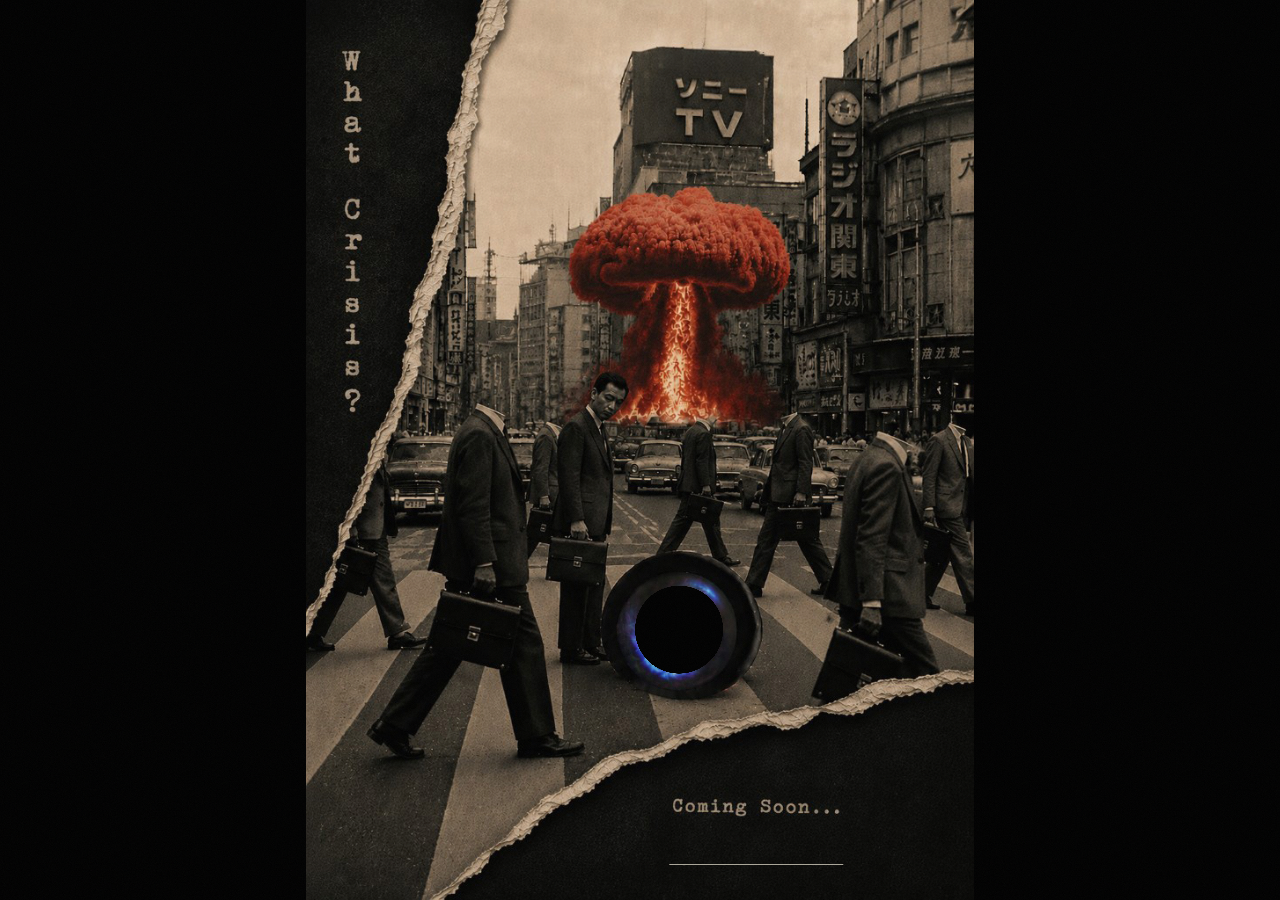
<file: index.html>
<!DOCTYPE html>
<html lang="en">
<head>
  <meta charset="UTF-8">
  <meta name="viewport" content="width=device-width, initial-scale=1.0, viewport-fit=cover, maximum-scale=1">
  <title>What Crisis?</title>
  <link rel="preconnect" href="https://fonts.googleapis.com">
  <link rel="preconnect" href="https://fonts.gstatic.com" crossorigin>
  <link href="https://fonts.googleapis.com/css2?family=Special+Elite&display=swap" rel="stylesheet">
  <link rel="stylesheet" href="portal-config.css?v=3">
  <link rel="stylesheet" href="game-config.css">
  <link rel="stylesheet" href="styles.css?v=11">
  <link rel="stylesheet" href="game.css?v=11">
</head>
<body>
  <div class="noise" aria-hidden="true"></div>

  <header class="hero">
    <div class="hero-stage">
      <img
        class="hero-background"
        src="assets/background.png?v=2"
        alt=""
        width="759"
        height="1024"
        decoding="async"
        fetchpriority="high"
      />

      <div class="portal-inner" aria-hidden="true">
        <video
          class="portal-video"
          autoplay
          muted
          loop
          playsinline
          preload="metadata"
          src="videos/web/portal.mp4"
        ></video>
      </div>

      <button type="button" class="game-trigger" id="open-game" aria-label="Something in the crowd looks back"></button>
      <button type="button" class="portal-open" id="open-player" aria-label="Open music player"></button>
      <form id="home-unlock" class="home-unlock" autocomplete="off">
        <input id="home-unlock-code" name="code" type="text" spellcheck="false" aria-label="Access code" />
      </form>
    </div>
  </header>

  <div id="crisis-game" class="crisis-game" aria-hidden="true">
    <canvas id="crisis-canvas" class="crisis-canvas"></canvas>
    <div id="crisis-death-flash" class="crisis-fire" aria-hidden="true"></div>
    <div id="crisis-death-cards" class="crisis-death-cards" aria-hidden="true">
      <img
        class="crisis-death-card crisis-death-card-a"
        data-src="assets/game/web/death-card.jpg"
        alt=""
        width="1200"
        height="1634"
        draggable="false"
      />
      <img
        class="crisis-death-card crisis-death-card-b"
        data-src="assets/game/web/well-final.jpg"
        alt=""
        width="1200"
        height="906"
        draggable="false"
      />
    </div>
    <p id="crisis-prompt" class="crisis-prompt">Can one truly reach the object of one's desire?</p>
    <div class="crisis-lab" id="crisis-lab">
      <div class="lab-machine">
        <svg class="lab-filters" aria-hidden="true">
          <filter id="lab-logo-grit" x="-8%" y="-8%" width="116%" height="116%" color-interpolation-filters="sRGB">
            <feTurbulence type="fractalNoise" baseFrequency="0.62" numOctaves="4" seed="11" result="noise" />
            <feColorMatrix type="saturate" values="0" in="noise" result="grain" />
            <feComponentTransfer in="grain" result="grainSoft">
              <feFuncA type="linear" slope="0.32" />
            </feComponentTransfer>
            <feBlend in="SourceGraphic" in2="grainSoft" mode="multiply" result="gritty" />
            <feComponentTransfer in="gritty">
              <feFuncR type="linear" slope="1.12" />
              <feFuncG type="linear" slope="1.12" />
              <feFuncB type="linear" slope="1.12" />
            </feComponentTransfer>
          </filter>
        </svg>
        <div class="lab-port">
          <video
            id="lab-video"
            class="lab-video"
            muted
            loop
            playsinline
            webkit-playsinline
            preload="none"
          ></video>
        </div>
        <img class="lab-panel" data-src="assets/game/web/Lab.png" alt="" draggable="false">
        <img class="lab-logo" data-src="assets/game/web/Logo.png" alt="" draggable="false">
        <img id="lab-light" class="lab-light" data-src="assets/game/web/Light.png" alt="" hidden>
        <img id="lab-gauge" class="lab-gauge" data-src="assets/game/web/Gauge.png" alt="">
        <button type="button" id="lab-knob" class="lab-knob" aria-label="Machine control">
          <img data-src="assets/game/web/Knob.png" alt="">
        </button>
      </div>
    </div>
  </div>

  <div id="home-player-shell" class="home-player-shell" hidden>
    <iframe
      id="home-player-frame"
      class="home-player-frame"
      title="What Crisis? — Player"
      allow="autoplay"
    ></iframe>
  </div>

  <script src="site-access.js?v=3"></script>
  <script src="ambient.js?v=5"></script>
  <script src="script.js?v=8"></script>
  <script src="game.js?v=13"></script>
</body>
</html>
</file>
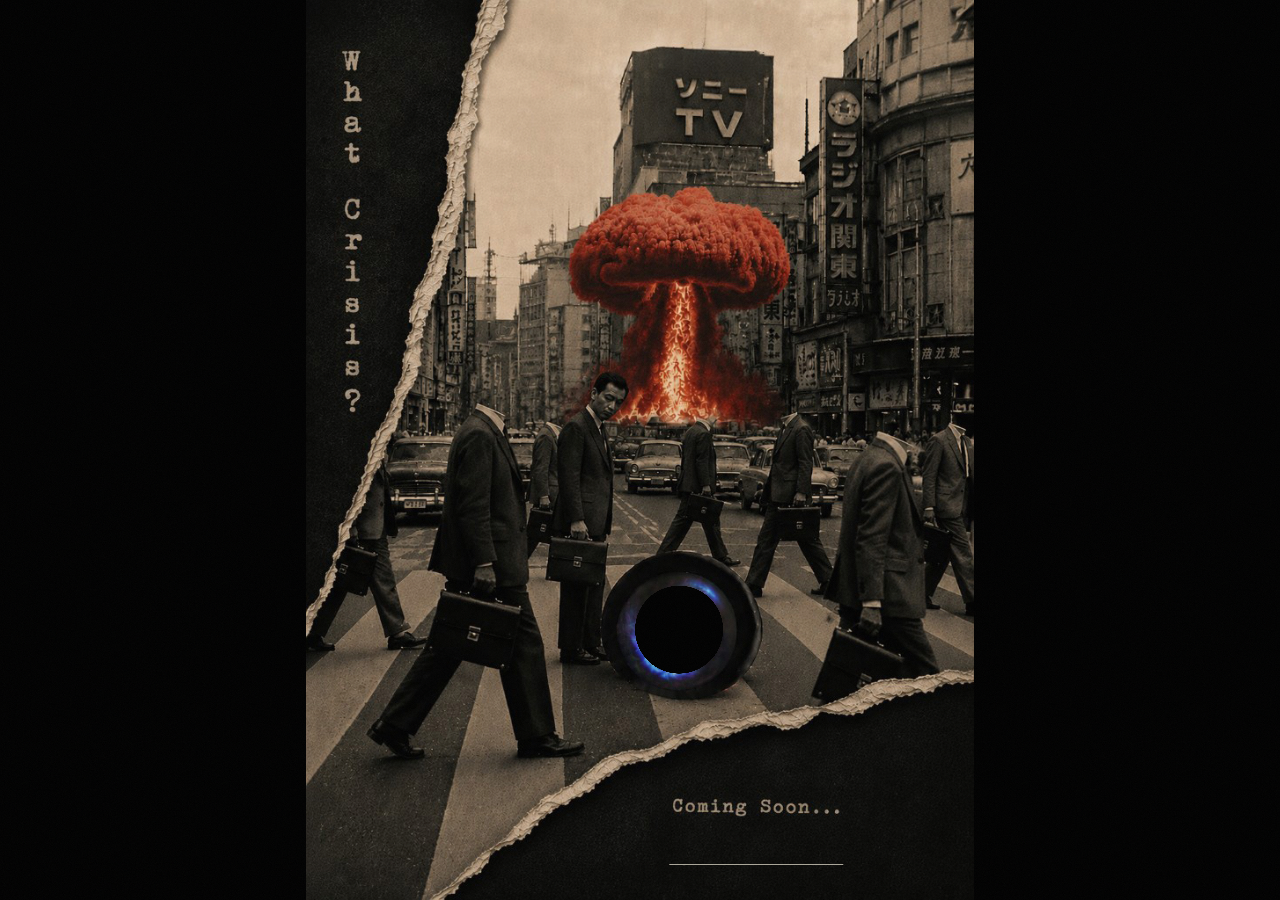
<file: julian.html>
<!DOCTYPE html>
<html lang="en">
<head>
  <meta charset="UTF-8">
  <meta name="viewport" content="width=device-width, initial-scale=1.0, viewport-fit=cover, maximum-scale=1, user-scalable=no">
  <title>What Crisis?</title>
  <link rel="stylesheet" href="gallery-config.css?v=3">
  <link rel="stylesheet" href="julian.css?v=5">
  <link rel="stylesheet" href="game3.css?v=7">
  <!-- Tiny Object-circle loops — start the first ring before JS builds portals. -->
  <link rel="preload" as="video" href="video/web/portal/track-one.mp4" type="video/mp4">
  <link rel="preload" as="video" href="video/web/portal/track-two.mp4" type="video/mp4">
  <link rel="preload" as="video" href="video/web/portal/track-three.mp4" type="video/mp4">
  <link rel="preload" as="video" href="video/web/portal/track-four.mp4" type="video/mp4">
  <link rel="preload" as="image" href="assets/web/Gallery.jpg">
</head>
<body>
  <div id="julian-gallery" class="gallery-viewport" hidden>
    <div class="gallery-stage">
      <img
        class="gallery-background"
        src="assets/web/Gallery.jpg"
        alt=""
        width="900"
        height="900"
        decoding="async"
        fetchpriority="high"
      />

      <img
        class="gallery-logo"
        src="assets/game/web/Logo.png"
        alt=""
        draggable="false"
        decoding="async"
      />

      <div class="gallery-portals" id="gallery-portals" aria-label="Object terminals"></div>
    </div>
  </div>

  <div id="julian-artwork" class="julian-artwork" hidden>
    <img id="julian-art-image" alt="">
  </div>

  <div id="crisis-game3" class="crisis-game3" aria-hidden="true" tabindex="0" role="application" onclick="">
    <canvas id="crisis-game3-canvas" class="crisis-game3-canvas"></canvas>
    <button type="button" class="crisis-game3-hit" aria-label="Throw briefcase"></button>
    <div id="crisis-game3-fire" class="crisis-game3-fire" aria-hidden="true"></div>
  </div>

  <script src="site-access.js?v=3"></script>
  <script src="tracks.js?v=5"></script>
  <script src="game3-config.js?v=12"></script>
  <script src="game3.js?v=22"></script>
  <script>
    (function () {
      var art = document.getElementById('julian-artwork');
      var img = document.getElementById('julian-art-image');
      var gallery = document.getElementById('julian-gallery');
      if (!art) return;
      window.__artArmed = 0;
      function enterFromArt(event) {
        if (art.hidden) return;
        if (event) {
          event.preventDefault();
          event.stopImmediatePropagation();
        }
        if (performance.now() < (window.__artArmed || 0)) return;
        window.location.replace('well.html');
      }
      art.addEventListener('click', enterFromArt, true);
      if (img) img.addEventListener('click', enterFromArt, true);
    })();
  </script>
  <script src="julian.js?v=12"></script>
</body>
</html>
</file>
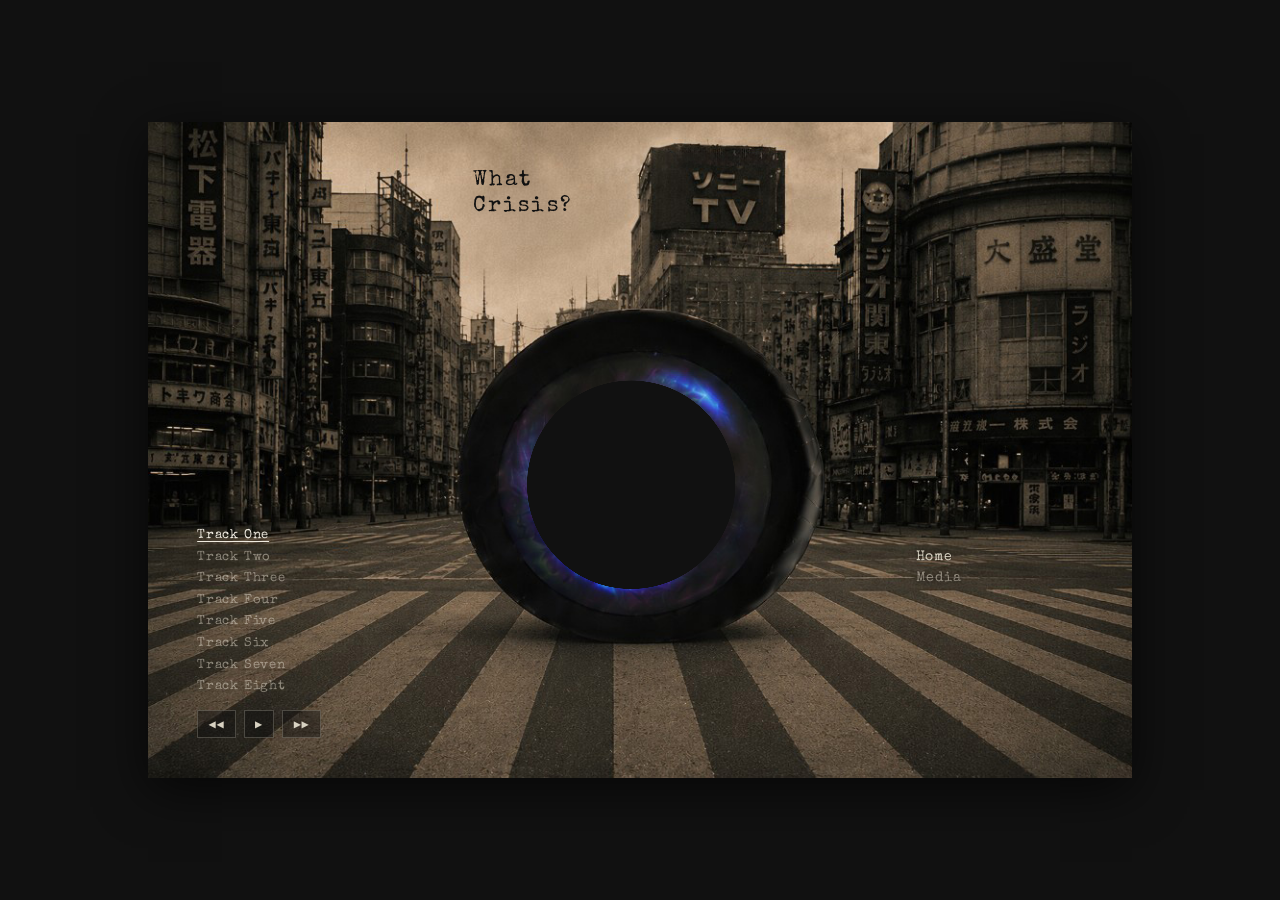
<file: player.html>
<!DOCTYPE html>
<html lang="en">
<head>
  <meta charset="UTF-8">
  <meta name="viewport" content="width=device-width, initial-scale=1.0, viewport-fit=cover, maximum-scale=1, user-scalable=no">
  <title>What Crisis? — Player</title>
  <link rel="preconnect" href="https://fonts.googleapis.com">
  <link rel="preconnect" href="https://fonts.gstatic.com" crossorigin>
  <link href="https://fonts.googleapis.com/css2?family=Special+Elite&display=swap" rel="stylesheet">
  <link rel="stylesheet" href="player-config.css?v=2">
  <link rel="stylesheet" href="player.css?v=6">
</head>
<body>
  <div class="player-window">
    <div class="player-stage">
      <img
        class="player-background"
        src="assets/player-background.png?v=2"
        alt=""
        width="1024"
        height="682"
        decoding="async"
      />

      <a class="player-video-inner" id="player-art-link" href="well.html" aria-label="Open mini-game">
        <video
          id="player-video"
          class="player-video"
          autoplay
          muted
          loop
          playsinline
          preload="metadata"
        ></video>
      </a>

      <div class="player-ui">
        <h1 class="player-title">
          <span>What</span>
          <span>Crisis?</span>
        </h1>

        <nav class="player-nav" aria-label="Site navigation">
          <a href="index.html" class="nav-link">Home</a>
          <a href="#" class="nav-link nav-link--pending" id="media-link">Media</a>
        </nav>

        <ol class="track-list" id="track-list"></ol>

        <div class="player-controls">
          <button type="button" class="ctrl-btn" id="btn-prev" aria-label="Previous track">&#9664;&#9664;</button>
          <button type="button" class="ctrl-btn" id="btn-play" aria-label="Play or pause">&#9654;</button>
          <button type="button" class="ctrl-btn" id="btn-next" aria-label="Next track">&#9654;&#9654;</button>
        </div>
      </div>
    </div>
  </div>

  <script src="site-access.js?v=3"></script>
  <script src="ambient.js?v=2"></script>
  <script src="tracks.js?v=4"></script>
  <script src="player.js?v=8"></script>
</body>
</html>
</file>
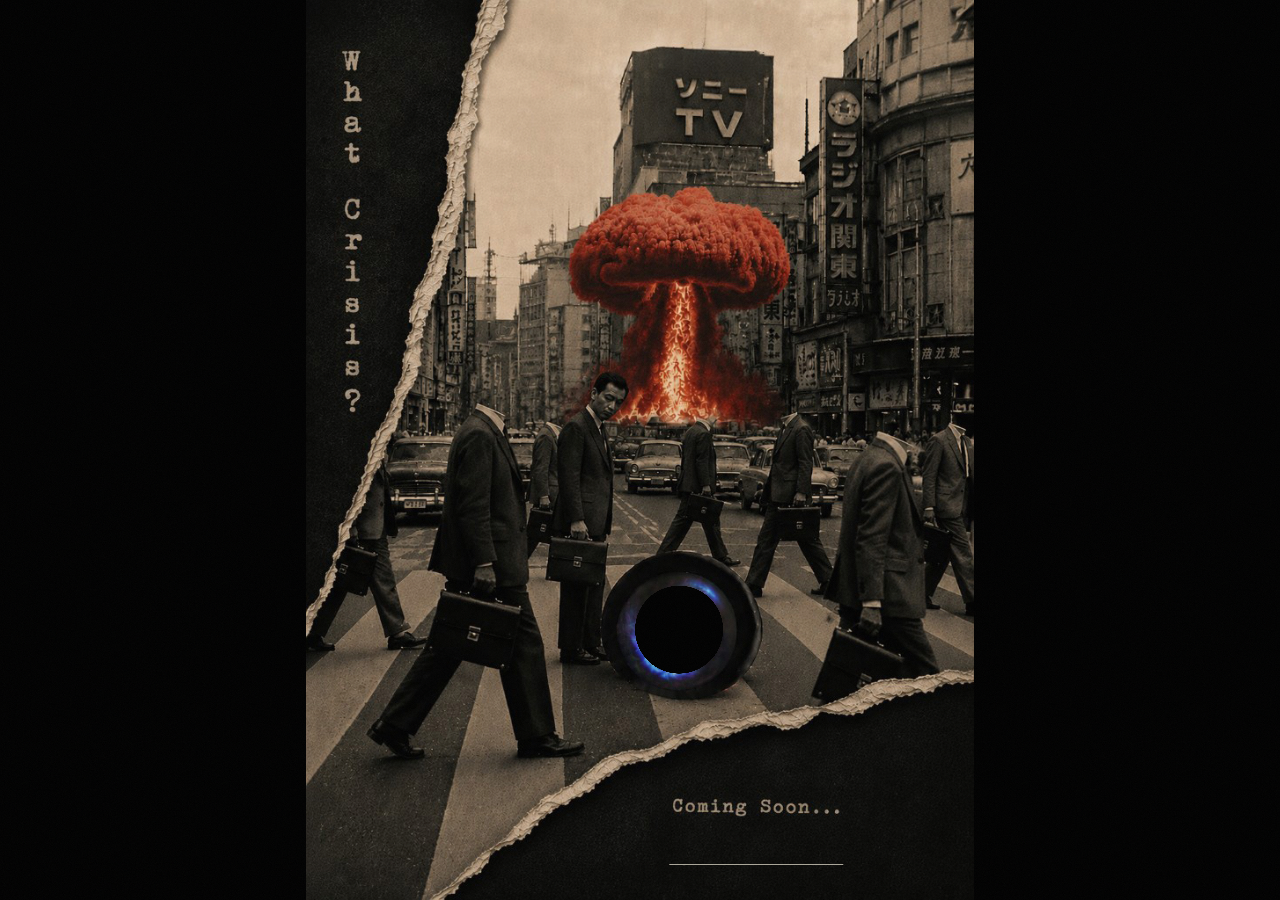
<file: well.html>
<!DOCTYPE html>
<html lang="en">
<head>
  <meta charset="UTF-8">
  <meta name="viewport" content="width=device-width, initial-scale=1.0, viewport-fit=cover, maximum-scale=1, user-scalable=no">
  <title>What Crisis?</title>
  <link rel="preconnect" href="https://fonts.googleapis.com">
  <link rel="preconnect" href="https://fonts.gstatic.com" crossorigin>
  <link href="https://fonts.googleapis.com/css2?family=Special+Elite&display=swap" rel="stylesheet">
  <link rel="stylesheet" href="well-config.css?v=17">
  <link rel="stylesheet" href="well.css?v=22">
  <link rel="stylesheet" href="game2.css?v=6">
  <link rel="stylesheet" href="game3.css?v=7">
  <link rel="preload" as="image" href="assets/well-coda.jpg">
  <link rel="preload" as="image" href="assets/Gallery.png">
</head>
<body>
  <svg class="well-filters" xmlns="http://www.w3.org/2000/svg" aria-hidden="true" focusable="false">
    <defs id="well-filter-defs"></defs>
  </svg>

  <div class="well-viewport" id="well-viewport">
    <div class="well-stage" id="well-stage">
      <img
        class="well-photo"
        src="assets/Jules Dad.jpg"
        alt=""
        width="2632"
        height="2178"
        decoding="async"
        draggable="false"
      />
      <div class="well-heads" id="well-heads"></div>
      <button type="button" class="well-dad" id="well-dad" aria-label="Julian's dad"></button>
    </div>
    <div class="well-reveal" id="well-reveal">
      <img
        class="well-reveal-image"
        src="assets/well-reveal.jpg"
        alt=""
        width="2339"
        height="3035"
        decoding="async"
        draggable="false"
      />
    </div>
    <div class="well-final" id="well-final">
      <div class="well-final-stage" id="well-final-stage">
        <img
          class="well-final-image"
          src="assets/well-final.jpg"
          alt=""
          width="1258"
          height="950"
          decoding="async"
          draggable="false"
        />
      </div>
    </div>
    <div class="well-coda" id="well-coda">
      <img
        class="well-coda-image"
        src="assets/well-coda.jpg"
        alt=""
        width="1970"
        height="2066"
        decoding="async"
        draggable="false"
      />
    </div>
    <p class="well-coda-text" id="well-coda-text">
      <span class="well-coda-line" id="well-coda-line-1">Sated yet???</span>
      <span class="well-coda-line" id="well-coda-line-2"><em>Hungry Ghost</em>???</span>
    </p>
    <div class="well-blackout" id="well-blackout"></div>
    <div class="well-object-end" id="well-object-end">
      <img
        class="well-object-end-space"
        src="assets/Gallery.png"
        alt=""
        width="1254"
        height="1254"
        decoding="async"
        draggable="false"
      />
      <button type="button" class="well-object-end-stage" id="well-object-end-home" aria-label="Return home">
        <div class="well-object-end-clip">
          <div class="well-object-end-film-inner">
            <video
              class="well-object-end-film"
              id="well-object-end-film"
              src="videos/web/portal-end.mp4"
              playsinline
              webkit-playsinline
              preload="none"
            ></video>
          </div>
          <img
            class="well-object-end-shell"
            src="assets/game/web/Object.png"
            alt=""
            draggable="false"
          />
        </div>
      </button>
    </div>
  </div>

  <div id="crisis-game2" class="crisis-game2" aria-hidden="true" tabindex="0" role="application" onclick="">
    <canvas id="crisis-game2-canvas" class="crisis-game2-canvas"></canvas>
    <button type="button" class="crisis-game2-hit" aria-label="Jump"></button>
    <div id="crisis-game2-fire" class="crisis-game2-fire" aria-hidden="true"></div>
  </div>

  <div id="crisis-game3" class="crisis-game3" aria-hidden="true" tabindex="0" role="application" onclick="">
    <canvas id="crisis-game3-canvas" class="crisis-game3-canvas"></canvas>
    <button type="button" class="crisis-game3-hit" aria-label="Throw briefcase"></button>
    <div id="crisis-game3-fire" class="crisis-game3-fire" aria-hidden="true"></div>
  </div>

  <script src="site-access.js?v=3"></script>
  <script src="game2-config.js?v=28"></script>
  <script src="game2.js?v=37"></script>
  <script src="game3-config.js?v=12"></script>
  <script src="game3.js?v=22"></script>
  <script src="well.js?v=48"></script>
</body>
</html>
</file>
<file: portal-config.css>
/*
 * ═══════════════════════════════════════════════════════════
 *  INNER PORTAL ALIGNMENT — edit only this file to tune
 * ═══════════════════════════════════════════════════════════
 *
 * Controls the video window inside the dark center opening.
 * The blue outer ring comes from the static artwork and stays visible.
 *
 * Visual tuning: add ?portal-debug to the URL, or add class="debug"
 * to the <video> element to show a red alignment outline.
 */

.hero-stage {
  /* Source artwork dimensions (portrait) */
  --hero-aspect-w: 759;
  --hero-aspect-h: 1024;

  /* Inner dark circle — center position (% of artwork width/height) */
  --portal-inner-x: 55.85%;
  --portal-inner-y: 69.96%;

  /* Inner dark circle — diameter (% of artwork width) */
  --portal-inner-size: 13.2%;
}
</file>
<file: game-config.css>
/*
 * ═══════════════════════════════════════════════════════════
 *  HIDDEN GAME TRIGGER — edit only this file to retune
 * ═══════════════════════════════════════════════════════════
 *
 * Invisible hotspot over the headed businessman on the artwork.
 * Values are relative to the rendered .hero-stage, same as the portal.
 *
 * Visual tuning: add ?game-debug to the URL.
 */

.hero-stage {
  /* Center of the headed businessman (% of artwork) */
  --game-trigger-x: 41%;
  --game-trigger-y: 58%;

  /* Hit area (% of artwork width / height) */
  --game-trigger-w: 10%;
  --game-trigger-h: 28%;
}

.lab-machine {
  --lab-aspect-w: 1185;
  --lab-aspect-h: 928;

  /* Inner porthole glass — video sits here, metal ring stays visible */
  --lab-port-x: 48.1%;
  --lab-port-y: 48.9%;
  --lab-port-size: 46%;
  --lab-video-scale: 1.25;

  /* Sprite registration: left/top are the PNG canvas origin, not the visual center.
     Knob.png visible center is (63, 81) in a 126×151 canvas; baked rim center is (999, 748). */
  --lab-knob-x: 75.053%;
  --lab-knob-y: 65.416%;
  --lab-knob-w: 18.501%;
  --lab-knob-h: 28.313%;

  --lab-light-x: 13.25%;
  --lab-light-y: 16.4%;
  --lab-light-w: 14.6%;
  --lab-light-h: 18.3%;

  --lab-gauge-x: 84.9%;
  --lab-gauge-y: 19.5%;
  --lab-gauge-w: 21.8%;
  --lab-gauge-h: 26.1%;

  /* Lower-left medallion — covers baked-in WC emblem, both states */
  --lab-logo-x: 14.4%;
  --lab-logo-y: 82.5%;
  --lab-logo-w: 27.6%;
  --lab-logo-h: 23.5%;
}
</file>
<file: styles.css>
/* ── Reset & Variables ── */
*, *::before, *::after {
  box-sizing: border-box;
  margin: 0;
  padding: 0;
}

:root {
  --charcoal: #1a1814;
  --portal-blue: #4fc3f7;
  --portal-violet: #7c4dff;
  --portal-gold: #ffd54f;
}

html, body {
  height: 100%;
  overflow: hidden;
}

body {
  background: #000;
}

/* ── Film grain overlay ── */
.noise {
  position: fixed;
  inset: 0;
  z-index: 9999;
  pointer-events: none;
  opacity: 0.04;
  background-image: url("data:image/svg+xml,%3Csvg viewBox='0 0 256 256' xmlns='http://www.w3.org/2000/svg'%3E%3Cfilter id='n'%3E%3CfeTurbulence type='fractalNoise' baseFrequency='0.9' numOctaves='4' stitchTiles='stitch'/%3E%3C/filter%3E%3Crect width='100%25' height='100%25' filter='url(%23n)'/%3E%3C/svg%3E");
  background-size: 200px;
}

/* ── Hero ── */
.hero {
  position: relative;
  min-height: 100vh;
  min-height: 100dvh;
  display: grid;
  place-items: center;
  overflow: hidden;
  background: #000;
  padding:
    env(safe-area-inset-top, 0px)
    env(safe-area-inset-right, 0px)
    env(safe-area-inset-bottom, 0px)
    env(safe-area-inset-left, 0px);
}

.hero-stage {
  position: relative;
  aspect-ratio: var(--hero-aspect-w) / var(--hero-aspect-h);
  width: min(
    100%,
    calc(
      (100dvh - env(safe-area-inset-top, 0px) - env(safe-area-inset-bottom, 0px))
      * var(--hero-aspect-w) / var(--hero-aspect-h)
    )
  );
  max-height: calc(100dvh - env(safe-area-inset-top, 0px) - env(safe-area-inset-bottom, 0px));
  flex-shrink: 0;
}

.hero-background {
  position: absolute;
  inset: 0;
  width: 100%;
  height: 100%;
  object-fit: contain;
  object-position: center;
  display: block;
  user-select: none;
  pointer-events: none;
  z-index: 2;

  -webkit-mask-image: radial-gradient(
    calc(var(--portal-inner-size) * 0.5)
      calc(var(--portal-inner-size) * 0.5 * var(--hero-aspect-w) / var(--hero-aspect-h))
      at var(--portal-inner-x) var(--portal-inner-y),
    transparent 99.6%,
    #000 100%
  );
  mask-image: radial-gradient(
    calc(var(--portal-inner-size) * 0.5)
      calc(var(--portal-inner-size) * 0.5 * var(--hero-aspect-w) / var(--hero-aspect-h))
      at var(--portal-inner-x) var(--portal-inner-y),
    transparent 99.6%,
    #000 100%
  );
}

.portal-inner {
  position: absolute;
  left: var(--portal-inner-x);
  top: var(--portal-inner-y);
  width: var(--portal-inner-size);
  aspect-ratio: 1;
  transform: translate3d(-50%, -50%, 0);
  border-radius: 50%;
  overflow: hidden;
  overflow: clip;
  isolation: isolate;
  contain: paint;
  clip-path: circle(50%);
  -webkit-mask-image: radial-gradient(circle closest-side, #000 99.6%, transparent 100%);
  mask-image: radial-gradient(circle closest-side, #000 99.6%, transparent 100%);
  pointer-events: none;
  z-index: 1;
}

.portal-video {
  position: absolute;
  inset: 0;
  width: 100%;
  height: 100%;
  object-fit: cover;
  object-position: center;
  display: block;
  border: 0;
  border-radius: 50%;
  clip-path: circle(50%);
  background: transparent;
  pointer-events: none;
  -webkit-appearance: none;
  appearance: none;
}

.portal-video.debug {
  outline: 2px solid red;
  opacity: 0.75;
}

.portal-video::-webkit-media-controls,
.portal-video::-webkit-media-controls-enclosure {
  display: none !important;
}

.portal-open {
  position: absolute;
  left: var(--portal-inner-x);
  top: var(--portal-inner-y);
  width: calc(var(--portal-inner-size) * 2.2);
  height: calc(var(--portal-inner-size) * 2.2);
  transform: translate(-50%, -50%);
  border: none;
  border-radius: 50%;
  background: transparent;
  cursor: pointer;
  z-index: 3;
}

.portal-open:focus-visible {
  outline: 2px solid rgba(216, 210, 194, 0.5);
  outline-offset: 4px;
}

@media (hover: none) and (pointer: coarse) {
  .portal-open {
    width: max(calc(var(--portal-inner-size) * 2.2), 48px);
    height: max(calc(var(--portal-inner-size) * 2.2), 48px);
    touch-action: manipulation;
  }

  .game-trigger {
    touch-action: manipulation;
  }
}

.hero-stage {
  --home-unlock-x: 67.4%;
  --home-unlock-y: 93.6%;
  --home-unlock-w: 26%;
}

.home-unlock {
  position: absolute;
  left: var(--home-unlock-x);
  top: var(--home-unlock-y);
  width: var(--home-unlock-w);
  transform: translate(-50%, 0);
  z-index: 5;
  margin: 0;
}

.home-unlock[hidden] {
  display: none !important;
}

.home-unlock input {
  display: block;
  width: 100%;
  min-height: 1.4em;
  padding: 0.15em 0.2em 0.2em;
  border: none;
  border-bottom: 1px solid rgba(216, 210, 194, 0.78);
  background: transparent;
  color: #d8d2c2;
  font-family: "Special Elite", "Courier New", Courier, monospace;
  font-size: clamp(0.72rem, 2.1vw, 1rem);
  letter-spacing: 0.14em;
  text-align: center;
  outline: none;
  caret-color: #d8d2c2;
}

.home-unlock input:focus {
  border-bottom-color: #e8e2d4;
}

@media (hover: none) and (pointer: coarse) {
  .portal-open {
    width: max(calc(var(--portal-inner-size) * 2.8), 72px);
    height: max(calc(var(--portal-inner-size) * 2.8), 72px);
  }

  .game-trigger {
    z-index: 4;
    /* Invisible forgiving hit area — visible crowd character unchanged. */
    width: max(var(--game-trigger-w), 56px);
    height: max(var(--game-trigger-h), 96px);
    touch-action: manipulation;
  }

  .home-unlock input {
    min-height: 44px;
    font-size: clamp(0.8rem, 3.6vw, 1.05rem);
  }
}

.home-player-shell {
  position: fixed;
  inset: 0;
  z-index: 50;
  display: grid;
  place-items: center;
  background: #111;
  padding:
    env(safe-area-inset-top, 0px)
    env(safe-area-inset-right, 0px)
    env(safe-area-inset-bottom, 0px)
    env(safe-area-inset-left, 0px);
}

.home-player-shell[hidden] {
  display: none !important;
}

.home-player-frame {
  width: 100%;
  height: 100%;
  border: 0;
  background: #111;
}

/* ── Reduced motion ── */
@media (prefers-reduced-motion: reduce) {
  .portal-video {
    display: none;
  }

  .portal-inner::after {
    content: '';
    position: absolute;
    inset: 0;
    border-radius: 50%;
    background: radial-gradient(circle at 45% 40%,
      var(--portal-gold) 0%,
      var(--portal-blue) 45%,
      var(--portal-violet) 80%,
      #0a1628 100%
    );
  }
}

/* ── Portal debug mode (?portal-debug) ── */
.portal-debug-panel {
  position: fixed;
  bottom: 1rem;
  right: 1rem;
  z-index: 10000;
  width: min(18rem, calc(100vw - 2rem));
  padding: 1rem;
  font-family: system-ui, sans-serif;
  font-size: 0.7rem;
  color: #e8e0d0;
  background: rgba(26, 24, 20, 0.92);
  border: 1px solid rgba(79, 195, 247, 0.4);
  border-radius: 0.5rem;
  box-shadow: 0 8px 32px rgba(0, 0, 0, 0.5);
}

.portal-debug-panel h2 {
  font-size: 0.75rem;
  font-weight: 400;
  letter-spacing: 0.12em;
  text-transform: uppercase;
  color: var(--portal-blue);
  margin-bottom: 0.75rem;
}

.portal-debug-panel label {
  display: flex;
  flex-direction: column;
  gap: 0.25rem;
  margin-bottom: 0.65rem;
}

.portal-debug-panel output {
  font-size: 0.65rem;
  color: #c4b59a;
}

.portal-debug-panel input[type='range'] {
  width: 100%;
  accent-color: var(--portal-blue);
}

.portal-debug-actions {
  display: flex;
  gap: 0.5rem;
  margin-top: 0.75rem;
}

.portal-debug-actions button {
  flex: 1;
  padding: 0.4rem 0.5rem;
  font-family: inherit;
  font-size: 0.6rem;
  letter-spacing: 0.08em;
  text-transform: uppercase;
  color: #e8e0d0;
  background: rgba(79, 195, 247, 0.15);
  border: 1px solid rgba(79, 195, 247, 0.35);
  border-radius: 0.25rem;
  cursor: pointer;
}

.portal-debug-actions button:hover {
  background: rgba(79, 195, 247, 0.3);
}
</file>
<file: game.css>
.game-trigger {
  position: absolute;
  left: var(--game-trigger-x);
  top: var(--game-trigger-y);
  width: var(--game-trigger-w);
  height: var(--game-trigger-h);
  transform: translate(-50%, -50%);
  border: none;
  padding: 0;
  background: transparent;
  cursor: pointer;
  z-index: 3;
}

.game-trigger:focus-visible {
  outline: 2px solid rgba(216, 210, 194, 0.45);
  outline-offset: 3px;
}

body.game-debug .game-trigger {
  outline: 2px dashed rgba(232, 80, 54, 0.85);
  outline-offset: 2px;
}

.crisis-game {
  position: fixed;
  inset: 0;
  z-index: 40;
  display: none;
  background: #000;
  overflow: hidden;
  touch-action: none;
  -webkit-user-select: none;
  user-select: none;
  -webkit-touch-callout: none;
  overscroll-behavior: none;
  isolation: isolate;
}

.crisis-game.is-open {
  display: block;
}

.crisis-canvas {
  position: absolute;
  inset: 0;
  width: 100%;
  height: 100%;
  display: block;
  touch-action: none;
  -webkit-user-select: none;
  user-select: none;
  -webkit-touch-callout: none;
  -webkit-tap-highlight-color: transparent;
}

.crisis-fire {
  position: absolute;
  inset: 0;
  z-index: 6;
  background:
    url("assets/game/web/Fire.png") center center / cover no-repeat,
    radial-gradient(circle at center, rgba(232, 64, 32, 0.85) 0%, rgba(90, 8, 0, 0.55) 55%, rgba(0, 0, 0, 0.2) 100%);
  mix-blend-mode: screen;
  opacity: 0;
  pointer-events: none;
  transform: scale(0.45);
}

.crisis-fire.is-flash {
  animation: crisis-death-flash 0.95s ease-out forwards;
}

.crisis-fire.is-receded {
  animation: none;
  opacity: 0;
  visibility: hidden;
}

.crisis-death-cards {
  position: absolute;
  inset: 0;
  z-index: 80;
  display: grid;
  place-items: center;
  overflow: hidden;
  background: #000;
  opacity: 0;
  visibility: hidden;
  pointer-events: none;
  isolation: isolate;
}

.crisis-death-cards.is-slam {
  opacity: 1;
  visibility: visible;
}

.crisis-death-card {
  grid-area: 1 / 1;
  display: block;
  user-select: none;
  pointer-events: none;
}

.crisis-death-card-a {
  width: 100%;
  height: 100%;
  object-fit: contain;
  object-position: center;
  z-index: 1;
  opacity: 1;
  filter: sepia(0.25) hue-rotate(-12deg) saturate(1.45);
}

.crisis-death-card-b {
  width: 100%;
  height: 100%;
  object-fit: contain;
  object-position: center;
  z-index: 2;
  opacity: 0;
  background: #000;
}

.crisis-death-cards.is-cross .crisis-death-card-b {
  opacity: 1;
  transition: opacity 0.3s linear;
}

.crisis-game.is-lab .crisis-canvas,
.crisis-game.is-lab .crisis-fire,
.crisis-game.is-lab .crisis-death-cards {
  display: none;
}

.crisis-prompt {
  position: absolute;
  left: 50%;
  top: 18%;
  transform: translateX(-50%);
  width: min(34rem, 88vw);
  margin: 0;
  padding: 0 0.5rem;
  font-family: 'Special Elite', 'Courier New', Courier, monospace;
  font-size: clamp(0.95rem, 2.6vw, 1.45rem);
  font-weight: 400;
  letter-spacing: 0.14em;
  line-height: 1.45;
  text-align: center;
  text-transform: uppercase;
  color: #f3ece0;
  text-shadow: 0 1px 0 #000, 0 0 18px rgba(0, 0, 0, 0.85);
  pointer-events: none;
  opacity: 0;
  transition: opacity 0.7s ease;
  z-index: 2;
}

.crisis-prompt.is-on {
  opacity: 1;
}

.crisis-lab {
  display: none;
  position: absolute;
  inset: 0;
  background: #050505;
  box-sizing: border-box;
  overflow: hidden;
}

.crisis-game.is-lab .crisis-lab {
  display: grid;
  place-items: center;
  padding:
    env(safe-area-inset-top, 0px)
    env(safe-area-inset-right, 0px)
    env(safe-area-inset-bottom, 0px)
    env(safe-area-inset-left, 0px);
}

.lab-machine {
  position: relative;
  width: min(
    100%,
    calc(
      (100dvh - env(safe-area-inset-top, 0px) - env(safe-area-inset-bottom, 0px))
      * var(--lab-aspect-w) / var(--lab-aspect-h)
    )
  );
  max-height: calc(100dvh - env(safe-area-inset-top, 0px) - env(safe-area-inset-bottom, 0px));
  aspect-ratio: var(--lab-aspect-w) / var(--lab-aspect-h);
}

.lab-panel {
  position: absolute;
  inset: 0;
  width: 100%;
  height: 100%;
  object-fit: contain;
  pointer-events: none;
  user-select: none;
  z-index: 2;
}

.lab-port {
  position: absolute;
  left: var(--lab-port-x);
  top: var(--lab-port-y);
  width: var(--lab-port-size);
  aspect-ratio: 1;
  transform: translate3d(-50%, -50%, 0);
  border-radius: 50%;
  overflow: hidden;
  overflow: clip;
  isolation: isolate;
  contain: paint;
  clip-path: circle(50%);
  -webkit-mask-image: radial-gradient(circle closest-side, #000 99.6%, transparent 100%);
  mask-image: radial-gradient(circle closest-side, #000 99.6%, transparent 100%);
  z-index: 3;
  visibility: hidden;
  pointer-events: none;
}

.lab-port.is-on {
  visibility: visible;
}

.lab-video {
  position: absolute;
  inset: 0;
  display: block;
  width: 100%;
  height: 100%;
  object-fit: cover;
  object-position: center;
  border: 0;
  border-radius: 50%;
  cursor: pointer;
  transform: scale(var(--lab-video-scale));
  transform-origin: center center;
  pointer-events: none;
}

.lab-video.is-on {
  pointer-events: auto;
}

.lab-video::-webkit-media-controls,
.lab-video::-webkit-media-controls-enclosure {
  display: none !important;
}

.lab-light,
.lab-gauge,
.lab-logo {
  position: absolute;
  object-fit: fill;
  pointer-events: none;
  user-select: none;
  z-index: 3;
}

.lab-light {
  left: var(--lab-light-x);
  top: var(--lab-light-y);
  width: var(--lab-light-w);
  height: var(--lab-light-h);
  transform: translate(-50%, -50%);
}

.lab-gauge {
  left: var(--lab-gauge-x);
  top: var(--lab-gauge-y);
  width: var(--lab-gauge-w);
  height: var(--lab-gauge-h);
  transform: translate(-50%, -50%);
}

.lab-filters {
  position: absolute;
  width: 0;
  height: 0;
  overflow: hidden;
}

.lab-logo {
  left: var(--lab-logo-x);
  top: var(--lab-logo-y);
  width: var(--lab-logo-w);
  height: var(--lab-logo-h);
  transform: translate(-50%, -50%);
  filter: brightness(0.55);
  -webkit-mask-image: radial-gradient(circle closest-side, #000 78%, transparent 80%);
  mask-image: radial-gradient(circle closest-side, #000 78%, transparent 80%);
}

.lab-knob {
  position: absolute;
  left: var(--lab-knob-x);
  top: var(--lab-knob-y);
  width: var(--lab-knob-w);
  height: var(--lab-knob-h);
  padding: 0;
  border: none;
  background: transparent;
  cursor: pointer;
  z-index: 4;
}

.lab-knob img {
  width: 100%;
  height: 100%;
  object-fit: fill;
  pointer-events: none;
}

.lab-knob.is-on img {
  visibility: hidden;
}

.lab-knob:focus-visible {
  outline: 2px solid rgba(216, 210, 194, 0.45);
  outline-offset: 3px;
}

@media (hover: none) and (pointer: coarse) {
  .lab-knob::after {
    content: '';
    position: absolute;
    top: 50%;
    left: 50%;
    width: max(100%, 56px);
    height: max(100%, 56px);
    transform: translate(-50%, -50%);
  }

  .lab-port.is-on {
    pointer-events: auto;
    cursor: pointer;
  }

  .lab-port.is-on::after {
    content: '';
    position: absolute;
    inset: -18%;
    border-radius: 50%;
  }
}

@keyframes crisis-death-flash {
  0% { opacity: 0; transform: scale(0.4); }
  18% { opacity: 1; transform: scale(1.08); }
  100% { opacity: 0; transform: scale(1.7); }
}

@keyframes crisis-death-slam {
  0% { transform: scale(1.18); }
  100% { transform: scale(1); }
}

@media (prefers-reduced-motion: reduce) {
  .crisis-fire.is-flash {
    animation: crisis-death-flash 0.35s linear forwards;
  }
}
</file>
<file: gallery-config.css>
/*
 * ═══════════════════════════════════════════════════════════
 *  GALLERY OBJECT ALIGNMENT — edit only this file to tune
 * ═══════════════════════════════════════════════════════════
 *
 * Portal centers on Gallery.png (1254 × 1254), translate -50%, -50%.
 * Positions scaled inward from tip coords via --portal-radial-scale.
 * Debug: add ?gallery-debug to the URL.
 */

.gallery-stage {
  /* Source artwork (square) */
  --gallery-aspect-w: 1254;
  --gallery-aspect-h: 1254;

  /* Object hit-box diameter (% of image width) */
  --portal-size: 18.9%;

  /* Final circular clip — shaves outer edge artifacts only */
  --portal-clip-size: 96%;

  /* Object interior window — centered in the Object ring */
  --object-interior-x: 50%;
  --object-interior-y: 50%;
  --object-interior-size: 70%;

  /* Station hub origin for radial inward scaling */
  --station-cx: 50.45%;
  --station-cy: 48.84%;
  --portal-radial-scale: 0.83;

  /* Center hub logo — sit on the star hub */
  --logo-x: 50%;
  --logo-y: 50.64%;
  --logo-size: 15%;

  /*
   * Portal centers after radial scale:
   * new = center + (tip - center) * --portal-radial-scale
   */

  /* 12 o'clock */
  --portal-top-x: 50.08%;
  --portal-top-y: 9.63%;

  /* 1:30 / upper-right */
  --portal-upper-right-x: 80.21%;
  --portal-upper-right-y: 19.67%;

  /* 3 o'clock */
  --portal-right-x: 86.51%;
  --portal-right-y: 49.8%;

  /* 4:30 / lower-right */
  --portal-lower-right-x: 78.21%;
  --portal-lower-right-y: 77.94%;

  /* 6 o'clock */
  --portal-bottom-x: 50.08%;
  --portal-bottom-y: 89.14%;

  /* 7:30 / lower-left */
  --portal-lower-left-x: 20.53%;
  --portal-lower-left-y: 79.43%;

  /* 9 o'clock */
  --portal-left-x: 13.31%;
  --portal-left-y: 49.8%;

  /* 10:30 / upper-left */
  --portal-upper-left-x: 21.28%;
  --portal-upper-left-y: 21%;
}

.gallery-portal[data-arm="top"] {
  left: var(--portal-top-x);
  top: var(--portal-top-y);
}

.gallery-portal[data-arm="upper-right"] {
  left: var(--portal-upper-right-x);
  top: var(--portal-upper-right-y);
}

.gallery-portal[data-arm="right"] {
  left: var(--portal-right-x);
  top: var(--portal-right-y);
}

.gallery-portal[data-arm="lower-right"] {
  left: var(--portal-lower-right-x);
  top: var(--portal-lower-right-y);
}

.gallery-portal[data-arm="bottom"] {
  left: var(--portal-bottom-x);
  top: var(--portal-bottom-y);
}

.gallery-portal[data-arm="lower-left"] {
  left: var(--portal-lower-left-x);
  top: var(--portal-lower-left-y);
}

.gallery-portal[data-arm="left"] {
  left: var(--portal-left-x);
  top: var(--portal-left-y);
}

.gallery-portal[data-arm="upper-left"] {
  left: var(--portal-upper-left-x);
  top: var(--portal-upper-left-y);
}
</file>
<file: julian.css>
*, *::before, *::after {
  box-sizing: border-box;
  margin: 0;
  padding: 0;
}

html, body {
  height: 100%;
  background: #050403;
}

body {
  overflow: hidden;
}

.gallery-viewport[hidden],
.julian-artwork[hidden] {
  display: none !important;
}

/* ── Gallery stage (registered to Gallery.png) ── */
.gallery-viewport {
  min-height: 100dvh;
  display: grid;
  place-items: center;
  padding: 0.5rem;
  background: #050403;
}

.gallery-stage {
  position: relative;
  aspect-ratio: var(--gallery-aspect-w) / var(--gallery-aspect-h);
  width: min(96vw, calc(100dvh - 1rem));
  max-height: calc(100dvh - 1rem);
  margin: 0 auto;
}

.gallery-background {
  position: absolute;
  inset: 0;
  width: 100%;
  height: 100%;
  object-fit: contain;
  object-position: center;
  display: block;
  user-select: none;
  pointer-events: none;
  z-index: 1;
}

.gallery-logo {
  position: absolute;
  left: var(--logo-x);
  top: var(--logo-y);
  width: var(--logo-size);
  height: var(--logo-size);
  object-fit: contain;
  object-position: center;
  transform: translate(-50%, -50%);
  pointer-events: none;
  user-select: none;
  z-index: 3;
  filter: brightness(0.55);
  -webkit-mask-image: radial-gradient(circle closest-side, #000 78%, transparent 80%);
  mask-image: radial-gradient(circle closest-side, #000 78%, transparent 80%);
}

.gallery-portals {
  position: absolute;
  inset: 0;
  z-index: 2;
}

.gallery-portal {
  position: absolute;
  width: var(--portal-size);
  height: var(--portal-size);
  transform: translate(-50%, -50%);
  border: none;
  padding: 0;
  background: transparent;
  cursor: pointer;
  display: block;
  overflow: visible;
  z-index: 2;
  touch-action: manipulation;
  -webkit-tap-highlight-color: transparent;
}

@media (hover: none) and (pointer: coarse) {
  .gallery-portal::after {
    content: '';
    position: absolute;
    top: 50%;
    left: 50%;
    width: max(100%, 64px);
    height: max(100%, 64px);
    transform: translate(-50%, -50%);
    border-radius: 50%;
  }
}

.gallery-portal-clip {
  position: absolute;
  inset: 2%;
  border-radius: 50%;
  overflow: hidden;
  overflow: clip;
  isolation: isolate;
  clip-path: circle(50%);
}

.gallery-portal-film-inner {
  position: absolute;
  left: var(--object-interior-x);
  top: var(--object-interior-y);
  width: var(--object-interior-size);
  aspect-ratio: 1;
  transform: translate3d(-50%, -50%, 0);
  border-radius: 50%;
  overflow: hidden;
  overflow: clip;
  isolation: isolate;
  contain: paint;
  clip-path: circle(50%);
  -webkit-mask-image: radial-gradient(circle closest-side, #000 99.6%, transparent 100%);
  mask-image: radial-gradient(circle closest-side, #000 99.6%, transparent 100%);
  z-index: 0;
}

.gallery-portal-film {
  position: absolute;
  inset: 0;
  width: 100%;
  height: 100%;
  object-fit: cover;
  object-position: center;
  display: block;
  border: 0;
  border-radius: 50%;
  clip-path: circle(50%);
  pointer-events: none;
  -webkit-appearance: none;
  appearance: none;
}

.gallery-portal-shell {
  position: absolute;
  inset: 0;
  width: 100%;
  height: 100%;
  object-fit: contain;
  pointer-events: none;
  user-select: none;
  z-index: 1;

  /* Punch interior hole — ellipse radii match the film circle on this square clip */
  -webkit-mask-image: radial-gradient(
    calc(var(--object-interior-size) * 0.5)
      calc(var(--object-interior-size) * 0.5)
      at var(--object-interior-x) var(--object-interior-y),
    transparent 99.6%,
    #000 100%
  );
  mask-image: radial-gradient(
    calc(var(--object-interior-size) * 0.5)
      calc(var(--object-interior-size) * 0.5)
      at var(--object-interior-x) var(--object-interior-y),
    transparent 99.6%,
    #000 100%
  );
}

.gallery-portal-clip.debug,
.gallery-portal-clip.debug .gallery-portal-film {
  outline: 2px solid red;
  opacity: 0.75;
}

.gallery-portal-film::-webkit-media-controls,
.gallery-portal-film::-webkit-media-controls-enclosure {
  display: none !important;
}

/* ── Full-bleed Julian artwork ── */
.julian-artwork {
  box-sizing: border-box;
  width: 100%;
  min-height: 100dvh;
  height: 100dvh;
  overflow: hidden;
  display: grid;
  place-items: center;
  background: #000;
  cursor: pointer;
  padding:
    env(safe-area-inset-top, 0px)
    env(safe-area-inset-right, 0px)
    env(safe-area-inset-bottom, 0px)
    env(safe-area-inset-left, 0px);
}

.julian-artwork img {
  display: block;
  max-width: min(
    92vw,
    1400px,
    calc(100vw - env(safe-area-inset-left, 0px) - env(safe-area-inset-right, 0px))
  );
  max-height: min(
    92dvh,
    calc(100dvh - env(safe-area-inset-top, 0px) - env(safe-area-inset-bottom, 0px))
  );
  width: auto;
  height: auto;
  object-fit: contain;
  object-position: center;
  pointer-events: none;
  user-select: none;
  -webkit-user-drag: none;
}

@media (hover: none) and (pointer: coarse) {
  .julian-artwork img {
    pointer-events: auto;
  }
}

@media (prefers-reduced-motion: reduce) {
  .gallery-portal-film {
    display: none;
  }
}

/* ── Gallery debug panel ── */
.gallery-debug-panel {
  position: fixed;
  bottom: 1rem;
  right: 1rem;
  z-index: 10000;
  width: min(18rem, calc(100vw - 2rem));
  padding: 1rem;
  font-family: system-ui, sans-serif;
  font-size: 0.7rem;
  color: #e8e0d0;
  background: rgba(17, 17, 17, 0.92);
  border: 1px solid rgba(216, 210, 194, 0.3);
  border-radius: 0.5rem;
  box-shadow: 0 8px 32px rgba(0, 0, 0, 0.5);
}

.gallery-debug-panel h2 {
  font-size: 0.75rem;
  font-weight: 400;
  letter-spacing: 0.12em;
  text-transform: uppercase;
  color: #d8d2c2;
  margin-bottom: 0.75rem;
}

.gallery-debug-panel label {
  display: flex;
  flex-direction: column;
  gap: 0.25rem;
  margin-bottom: 0.65rem;
}

.gallery-debug-panel output {
  font-size: 0.65rem;
  color: rgba(216, 210, 194, 0.6);
}

.gallery-debug-panel input[type='range'] {
  width: 100%;
  accent-color: #d8d2c2;
}

.gallery-debug-actions {
  display: flex;
  gap: 0.5rem;
  margin-top: 0.75rem;
}

.gallery-debug-actions button {
  flex: 1;
  padding: 0.4rem 0.5rem;
  font-family: inherit;
  font-size: 0.6rem;
  letter-spacing: 0.08em;
  text-transform: uppercase;
  color: #e8e0d0;
  background: rgba(216, 210, 194, 0.1);
  border: 1px solid rgba(216, 210, 194, 0.3);
  border-radius: 0.25rem;
  cursor: pointer;
}
</file>
<file: game3.css>
html.crisis-game3-open,
body.crisis-game3-open {
  overflow: hidden;
  touch-action: none;
  overscroll-behavior: none;
}

.crisis-game3 {
  position: fixed;
  inset: 0;
  z-index: 41;
  background: #000;
  overflow: hidden;
  touch-action: none;
  cursor: pointer;
  -webkit-user-select: none;
  user-select: none;
  -webkit-touch-callout: none;
  -webkit-tap-highlight-color: transparent;
  overscroll-behavior: none;
  isolation: isolate;
  visibility: hidden;
  opacity: 0;
  pointer-events: none;
}

.crisis-game3.is-open {
  visibility: visible;
  opacity: 1;
  pointer-events: auto;
  transition: opacity 0.35s ease;
  outline: none;
}

.crisis-game3-canvas {
  position: absolute;
  inset: 0;
  width: 100%;
  height: 100%;
  display: block;
  background: #000;
  touch-action: none;
  cursor: pointer;
  -webkit-user-select: none;
  user-select: none;
  -webkit-touch-callout: none;
  -webkit-tap-highlight-color: transparent;
}

.crisis-game3-fire {
  position: absolute;
  inset: 0;
  z-index: 6;
  background:
    url("assets/game/web/Fire.png") center center / cover no-repeat,
    radial-gradient(circle at center, rgba(232, 64, 32, 0.85) 0%, rgba(90, 8, 0, 0.55) 55%, rgba(0, 0, 0, 0.2) 100%);
  mix-blend-mode: screen;
  opacity: 0;
  pointer-events: none;
  transform: scale(0.45);
}

.crisis-game3-fire.is-flash {
  animation: crisis-game3-death-flash 0.95s ease-out forwards;
}

@keyframes crisis-game3-death-flash {
  0% { opacity: 0; transform: scale(0.4); }
  18% { opacity: 1; transform: scale(1.08); }
  100% { opacity: 0; transform: scale(1.7); }
}

@media (prefers-reduced-motion: reduce) {
  .crisis-game3-fire.is-flash {
    animation: crisis-game3-death-flash 0.35s linear forwards;
  }
}

.crisis-game3-hit {
  position: absolute;
  inset: 0;
  z-index: 2;
  margin: 0;
  padding: 0;
  border: 0;
  background: transparent;
  cursor: pointer;
  touch-action: none;
  -webkit-user-select: none;
  user-select: none;
  -webkit-touch-callout: none;
  -webkit-tap-highlight-color: transparent;
  appearance: none;
  -webkit-appearance: none;
}
</file>
<file: player-config.css>
/*
 * ═══════════════════════════════════════════════════════════
 *  PLAYER VIDEO ALIGNMENT — edit only this file to tune
 * ═══════════════════════════════════════════════════════════
 *
 * Position/size relative to the rendered background image.
 * Debug: add ?video-debug to the URL.
 */

.player-stage {
  /* Source artwork dimensions (landscape) */
  --player-aspect-w: 1024;
  --player-aspect-h: 682;

  /* Inner dark circle — center & diameter (% of image width / height) */
  --video-x: 49.1%;
  --video-y: 55.3%;
  --video-size: 21.2%;
}
</file>
<file: player.css>
*, *::before, *::after {
  box-sizing: border-box;
  margin: 0;
  padding: 0;
}

:root {
  --text: #d8d2c2;
  --text-dim: rgba(216, 210, 194, 0.55);
  --text-active: #f0ebe0;
  --charcoal: #111111;
}

html, body {
  height: 100%;
  max-width: 100%;
  overflow: hidden;
}

body {
  display: grid;
  place-items: center;
  background: var(--charcoal);
  font-family: 'Special Elite', 'Courier New', Courier, monospace;
  padding:
    env(safe-area-inset-top, 0px)
    env(safe-area-inset-right, 0px)
    env(safe-area-inset-bottom, 0px)
    env(safe-area-inset-left, 0px);
}

/* ── Compact floating window ── */
.player-window {
  width: min(1000px, 96vw);
  padding: 0.5rem;
}

.player-stage {
  position: relative;
  aspect-ratio: var(--player-aspect-w) / var(--player-aspect-h);
  width: 100%;
  max-height: calc(100dvh - 1rem);
  margin: 0 auto;
  box-shadow: 0 12px 48px rgba(0, 0, 0, 0.65);
}

/* Coarse-pointer only: contain-fit the existing stage so landscape
   phones cannot squash the artwork (which would misregister overlays).
   Desktop popup metrics stay on the rules above. */
@media (pointer: coarse) {
  .player-window {
    width: min(1000px, 100%);
    max-width: 100%;
    height: 100%;
    max-height: 100%;
    display: grid;
    place-items: center;
  }

  .player-stage {
    width: min(
      100%,
      calc(
        (100dvh - env(safe-area-inset-top, 0px) - env(safe-area-inset-bottom, 0px) - 1rem)
        * var(--player-aspect-w) / var(--player-aspect-h)
      )
    );
    max-height: calc(
      100dvh - env(safe-area-inset-top, 0px) - env(safe-area-inset-bottom, 0px) - 1rem
    );
  }
}

.player-background {
  position: absolute;
  inset: 0;
  width: 100%;
  height: 100%;
  object-fit: contain;
  object-position: center;
  display: block;
  user-select: none;
  pointer-events: none;
  z-index: 2;

  -webkit-mask-image: radial-gradient(
    calc(var(--video-size) * 0.5)
      calc(var(--video-size) * 0.5 * var(--player-aspect-w) / var(--player-aspect-h))
      at var(--video-x) var(--video-y),
    transparent 99.6%,
    #000 100%
  );
  mask-image: radial-gradient(
    calc(var(--video-size) * 0.5)
      calc(var(--video-size) * 0.5 * var(--player-aspect-w) / var(--player-aspect-h))
      at var(--video-x) var(--video-y),
    transparent 99.6%,
    #000 100%
  );
}

.player-video-inner {
  position: absolute;
  left: var(--video-x);
  top: var(--video-y);
  width: var(--video-size);
  aspect-ratio: 1;
  transform: translate3d(-50%, -50%, 0);
  border-radius: 50%;
  overflow: hidden;
  overflow: clip;
  isolation: isolate;
  contain: paint;
  clip-path: circle(50%);
  -webkit-mask-image: radial-gradient(circle closest-side, #000 99.6%, transparent 100%);
  mask-image: radial-gradient(circle closest-side, #000 99.6%, transparent 100%);
  pointer-events: auto;
  cursor: pointer;
  z-index: 5;
  color: inherit;
  text-decoration: none;
  touch-action: manipulation;
  -webkit-tap-highlight-color: transparent;
}

.player-video {
  position: absolute;
  inset: 0;
  width: 100%;
  height: 100%;
  object-fit: cover;
  object-position: center;
  display: block;
  border: 0;
  border-radius: 50%;
  clip-path: circle(50%);
  background: transparent;
  pointer-events: none;
  -webkit-appearance: none;
  appearance: none;
}

.player-video.debug {
  outline: 2px solid red;
  opacity: 0.75;
}

.player-video::-webkit-media-controls,
.player-video::-webkit-media-controls-enclosure {
  display: none !important;
}

/* ── UI overlay ── */
.player-ui {
  position: absolute;
  inset: 0;
  z-index: 6;
  pointer-events: none;
  display: flex;
  flex-direction: column;
  justify-content: flex-end;
  padding: 4% 5%;
}

.player-title {
  position: absolute;
  top: 7%;
  left: 33%;
  transform: none;
  display: flex;
  flex-direction: column;
  align-items: flex-start;
  font-family: inherit;
  font-size: clamp(0.95rem, 2.6vw, 1.35rem);
  font-weight: 400;
  letter-spacing: 0.1em;
  line-height: 1.2;
  color: var(--charcoal);
  white-space: nowrap;
  pointer-events: none;
}

.player-nav {
  position: absolute;
  left: 78%;
  top: 68%;
  transform: translateY(-50%);
  display: flex;
  flex-direction: column;
  gap: 0.45rem;
  pointer-events: none;
  z-index: 2;
  touch-action: manipulation;
}

.nav-link {
  font-family: inherit;
  font-size: clamp(0.7rem, 1.7vw, 0.85rem);
  letter-spacing: 0.06em;
  color: var(--text);
  text-decoration: none;
  text-shadow: 0 1px 4px rgba(0, 0, 0, 0.6);
  transition: color 0.2s;
  pointer-events: auto;
  touch-action: manipulation;
}

.nav-link:hover {
  color: var(--text-active);
  text-decoration: underline;
  text-underline-offset: 3px;
}

.nav-link--pending {
  cursor: default;
  color: var(--text-dim);
}

.nav-link--pending:hover {
  color: var(--text-dim);
  text-decoration: none;
}

.track-list {
  list-style: none;
  pointer-events: none;
  position: relative;
  z-index: 2;
  margin-bottom: 0.65rem;
  max-width: 36%;
  touch-action: manipulation;
}

.track-item {
  margin-bottom: 0.35rem;
  pointer-events: none;
}

.track-link {
  background: none;
  border: none;
  padding: 0;
  font: inherit;
  font-size: clamp(0.65rem, 1.6vw, 0.8rem);
  letter-spacing: 0.06em;
  color: var(--text-dim);
  cursor: pointer;
  text-align: left;
  transition: color 0.2s;
  pointer-events: auto;
  touch-action: manipulation;
}

.track-link:hover {
  color: var(--text);
}

.track-link.is-active {
  color: var(--text-active);
  text-decoration: underline;
  text-underline-offset: 3px;
}

.player-controls {
  display: flex;
  gap: 0.5rem;
  pointer-events: none;
  position: relative;
  z-index: 2;
  touch-action: manipulation;
}

.ctrl-btn {
  background: rgba(17, 17, 17, 0.45);
  border: 1px solid rgba(216, 210, 194, 0.25);
  color: var(--text);
  font-family: inherit;
  font-size: clamp(0.6rem, 1.4vw, 0.75rem);
  letter-spacing: 0.05em;
  padding: 0.35rem 0.65rem;
  cursor: pointer;
  transition: border-color 0.2s, color 0.2s, background 0.2s;
  pointer-events: auto;
  touch-action: manipulation;
}

.ctrl-btn:hover {
  border-color: rgba(216, 210, 194, 0.5);
  color: var(--text-active);
  background: rgba(17, 17, 17, 0.65);
}

@media (hover: none) and (pointer: coarse) {
  .ctrl-btn {
    position: relative;
  }

  .ctrl-btn::after {
    content: '';
    position: absolute;
    inset: -12px;
  }

  .track-link {
    position: relative;
    display: inline-block;
    padding: 0.45rem 0.2rem;
    margin: -0.45rem 0;
  }

  .nav-link {
    position: relative;
    display: inline-flex;
    align-items: center;
    min-height: 44px;
    padding: 0.25rem 0.35rem;
    margin: 0 -0.35rem;
  }
}

/* ── Debug panel ── */
.video-debug-panel {
  position: fixed;
  bottom: 1rem;
  right: 1rem;
  z-index: 10000;
  width: min(18rem, calc(100vw - 2rem));
  padding: 1rem;
  font-family: system-ui, sans-serif;
  font-size: 0.7rem;
  color: #e8e0d0;
  background: rgba(17, 17, 17, 0.92);
  border: 1px solid rgba(216, 210, 194, 0.3);
  border-radius: 0.5rem;
  box-shadow: 0 8px 32px rgba(0, 0, 0, 0.5);
}

.video-debug-panel h2 {
  font-size: 0.75rem;
  font-weight: 400;
  letter-spacing: 0.12em;
  text-transform: uppercase;
  color: #d8d2c2;
  margin-bottom: 0.75rem;
}

.video-debug-panel label {
  display: flex;
  flex-direction: column;
  gap: 0.25rem;
  margin-bottom: 0.65rem;
}

.video-debug-panel output {
  font-size: 0.65rem;
  color: rgba(216, 210, 194, 0.6);
}

.video-debug-panel input[type='range'] {
  width: 100%;
  accent-color: #d8d2c2;
}

.video-debug-actions {
  display: flex;
  gap: 0.5rem;
  margin-top: 0.75rem;
}

.video-debug-actions button {
  flex: 1;
  padding: 0.4rem 0.5rem;
  font-family: inherit;
  font-size: 0.6rem;
  letter-spacing: 0.08em;
  text-transform: uppercase;
  color: #e8e0d0;
  background: rgba(216, 210, 194, 0.1);
  border: 1px solid rgba(216, 210, 194, 0.3);
  border-radius: 0.25rem;
  cursor: pointer;
}

@media (max-width: 640px) {
  .track-list {
    max-width: 36%;
  }

  .player-ui {
    padding: 3% 4%;
  }
}

@media (prefers-reduced-motion: reduce) {
  .player-video {
    display: none;
  }
}
</file>
<file: well-config.css>
/*
 * ═══════════════════════════════════════════════════════════
 *  WELL PAGE — photo aspect + Object interior window
 * ═══════════════════════════════════════════════════════════
 *
 * Head left/top/size live in well.js (HEADS array).
 * Interior window matches gallery/player Object punch.
 * Zoom target is Julian's dad (bottom row, second from right).
 * Debug: add ?well-debug to the URL.
 */

.well-stage {
  --well-aspect-w: 2632;
  --well-aspect-h: 2178;
}

.well-stage,
.well-object-end-stage {
  --object-interior-x: 50%;
  --object-interior-y: 50%;
  --object-interior-size: 70%;
}

.well-viewport {
  /* Julian's dad eyes (% of the photograph) land at --zoom-anchor */
  --dad-x: 67.2%;
  --dad-y: 43.4%;
  --zoom-anchor-x: 50%;
  --zoom-anchor-y: 43%;
  --well-zoom-scale: 13;

  --well-hold-ms: 5000ms;
  --well-zoom-ms: 11000ms;
  --well-fade-after-zoom-ms: 9000ms;
  --well-fade-ms: 5200ms;
  --well-mask-hold-ms: 450ms;
  --well-final-ms: 5000ms;
  --well-moon-hold-ms: 500ms;
  --well-moon-ms: 8500ms;
  --well-moon-after-ms: 400ms;
  --well-coda-ms: 6500ms;
  --well-coda-text-delay-ms: 2500ms;
  --well-coda-text-ms: 4500ms;
  --well-black-ms: 900ms;
  --well-object-end-ms: 0ms;
  --well-home-ms: 3500ms;
  --well-portal-loops: 3;
  --well-gallery-loops: 3;
  --well-wind-ms: 7500ms;
  --well-zoom-ease: cubic-bezier(0.4, 0, 0.2, 1);

  --final-aspect-w: 1258;
  --final-aspect-h: 950;
  --moon-x: 17.8%;
  --moon-y: 21.9%;
  --moon-anchor-x: 50%;
  --moon-anchor-y: 50%;
  --moon-diam: 5.4%;
  --well-moon-scale: 20;
}
</file>
<file: well.css>
*, *::before, *::after {
  box-sizing: border-box;
  margin: 0;
  padding: 0;
}

html, body {
  height: 100%;
  overflow: hidden;
  background: #050403;
}

.well-viewport {
  position: relative;
  height: 100dvh;
  min-height: 100dvh;
  display: grid;
  place-items: center;
  overflow: hidden;
  background: #050403;
}

.well-stage {
  position: relative;
  aspect-ratio: var(--well-aspect-w) / var(--well-aspect-h);
  width: min(100vw, calc(100dvh * var(--well-aspect-w) / var(--well-aspect-h)));
  max-height: 100dvh;
  transform-origin: var(--dad-x) var(--dad-y);
  transform: translate(0, 0) scale(1);
  transition: transform var(--well-zoom-ms) var(--well-zoom-ease);
  will-change: transform;
}

.well-stage.is-zoomed {
  transform: translate(calc(var(--zoom-anchor-x) - var(--dad-x)), calc(var(--zoom-anchor-y) - var(--dad-y))) scale(var(--well-zoom-scale));
}

.well-reveal {
  position: absolute;
  inset: 0;
  z-index: 3;
  background: #050403;
  opacity: 0;
  pointer-events: none;
  transition: opacity var(--well-fade-ms) var(--well-zoom-ease);
}

.well-reveal.is-visible {
  opacity: 1;
}

.well-reveal-image,
.well-final-image {
  position: absolute;
  inset: 0;
  display: block;
  width: 100%;
  height: 100%;
  object-fit: contain;
  object-position: center;
  user-select: none;
  pointer-events: none;
}

.well-final {
  position: absolute;
  inset: 0;
  z-index: 4;
  display: grid;
  place-items: center;
  overflow: hidden;
  background: #050403;
  opacity: 0;
  pointer-events: none;
  transition: opacity var(--well-final-ms) var(--well-zoom-ease);
}

.well-final.is-visible {
  opacity: 1;
}

.well-final-stage {
  position: relative;
  width: max(100vw, calc(100dvh * var(--final-aspect-w) / var(--final-aspect-h)));
  height: max(100dvh, calc(100vw * var(--final-aspect-h) / var(--final-aspect-w)));
  transform-origin: var(--moon-x) var(--moon-y);
  transform: translate(0, 0) scale(1);
  transition: transform var(--well-moon-ms) var(--well-zoom-ease);
  will-change: transform;
}

.well-final-stage.is-zoomed {
  transform: translate(calc(var(--moon-anchor-x) - var(--moon-x)), calc(var(--moon-anchor-y) - var(--moon-y))) scale(var(--well-moon-scale));
}

.well-final-image {
  object-fit: fill;
}

.well-final.is-leaving {
  opacity: 0;
  transition-duration: var(--well-coda-ms);
}

.well-coda {
  position: absolute;
  inset: 0;
  z-index: 20;
  isolation: isolate;
  transform: translate3d(0, 0, 0);
  background: #050403;
  opacity: 0;
  pointer-events: none;
  transition: opacity var(--well-coda-ms) var(--well-zoom-ease);
}

.well-coda.is-visible {
  opacity: 1;
}

.well-coda-image {
  position: absolute;
  inset: 0;
  display: block;
  width: 100%;
  height: 100%;
  object-fit: cover;
  object-position: center;
  user-select: none;
  pointer-events: none;
}

.well-coda-text {
  position: absolute;
  left: 50%;
  top: 50%;
  bottom: auto;
  transform: translate(-50%, -50%);
  display: flex;
  flex-direction: column;
  align-items: center;
  gap: 0.2em;
  width: min(92vw, 72rem);
  margin: 0;
  z-index: 21;
  font-family: 'Special Elite', 'Courier New', Courier, monospace;
  font-size: clamp(3.15rem, 8.4vw, 5.1rem);
  font-weight: 400;
  letter-spacing: 0.06em;
  line-height: 1.25;
  text-align: center;
  color: #f3ece0;
  text-shadow:
    0 1px 0 #000,
    0 0 6px #000,
    0 0 18px rgba(0, 0, 0, 0.9);
  pointer-events: none;
}

.well-coda-line {
  display: block;
  opacity: 0;
  transition: opacity var(--well-coda-text-ms, 9000ms) ease;
}

.well-coda-text em {
  font-style: italic;
  font-synthesis: style;
  display: inline-block;
  transform: skewX(-12deg);
}

.well-coda-line.is-visible {
  opacity: 1;
}

.well-blackout {
  position: absolute;
  inset: 0;
  z-index: 22;
  background: #000;
  opacity: 0;
  pointer-events: none;
  transition: opacity var(--well-black-ms, 900ms) ease;
}

.well-blackout.is-visible {
  opacity: 1;
}

.well-object-end {
  position: absolute;
  inset: 0;
  z-index: 23;
  display: grid;
  place-items: center;
  background: #000;
  opacity: 0;
  pointer-events: none;
  transition: none;
}

.well-object-end-space {
  position: absolute;
  inset: 0;
  width: 100%;
  height: 100%;
  object-fit: cover;
  object-position: center;
  display: block;
  user-select: none;
  pointer-events: none;
  z-index: 0;
}

.well-object-end.is-visible {
  opacity: 1;
  pointer-events: auto;
}

.well-object-end-stage {
  position: relative;
  width: min(100vw, 100dvh);
  height: min(100vw, 100dvh);
  border: 0;
  padding: 0;
  margin: 0;
  background: transparent;
  cursor: pointer;
  -webkit-tap-highlight-color: transparent;
  z-index: 1;
}

.well-object-end-clip {
  position: absolute;
  inset: 0;
  overflow: hidden;
}

.well-object-end-film-inner {
  position: absolute;
  left: var(--object-interior-x);
  top: var(--object-interior-y);
  width: var(--object-interior-size);
  aspect-ratio: 1;
  transform: translate(-50%, -50%);
  border-radius: 50%;
  overflow: hidden;
  background: #000;
  z-index: 0;
}

.well-object-end-film {
  position: absolute;
  inset: 0;
  width: 100%;
  height: 100%;
  object-fit: cover;
  object-position: center;
  display: block;
  border: 0;
  pointer-events: none;
}

.well-object-end-shell {
  position: absolute;
  inset: 0;
  width: 100%;
  height: 100%;
  object-fit: contain;
  pointer-events: none;
  user-select: none;
  z-index: 1;

  -webkit-mask-image: radial-gradient(
    calc(var(--object-interior-size) * 0.5)
      calc(var(--object-interior-size) * 0.5)
      at var(--object-interior-x) var(--object-interior-y),
    transparent 99.6%,
    #000 100%
  );
  mask-image: radial-gradient(
    calc(var(--object-interior-size) * 0.5)
      calc(var(--object-interior-size) * 0.5)
      at var(--object-interior-x) var(--object-interior-y),
    transparent 99.6%,
    #000 100%
  );
}

.well-photo {
  position: absolute;
  inset: 0;
  width: 100%;
  height: 100%;
  object-fit: contain;
  object-position: center;
  display: block;
  user-select: none;
  pointer-events: none;
  z-index: 1;
  opacity: 0;
}

.well-stage.is-covered .well-photo {
  opacity: 1;
}

.well-heads {
  position: absolute;
  inset: 0;
  z-index: 2;
  pointer-events: none;
}

.well-dad {
  position: absolute;
  left: var(--dad-x);
  top: var(--dad-y);
  width: 11%;
  aspect-ratio: 1;
  transform: translate(-50%, -50%);
  z-index: 3;
  border: 0;
  padding: 0;
  margin: 0;
  border-radius: 50%;
  background: transparent;
  cursor: pointer;
  -webkit-tap-highlight-color: transparent;
}

.well-dad.is-spent {
  pointer-events: none;
  cursor: default;
}

.well-head {
  position: absolute;
  width: var(--head-size);
  aspect-ratio: 1;
  transform: translate(-50%, -50%);
  overflow: hidden;
}

.well-head-clip {
  position: absolute;
  inset: 2%;
  border-radius: 50%;
  overflow: visible;
  background: #000;
}

.well-filters {
  position: absolute;
  left: 0;
  top: 0;
  width: 1px;
  height: 1px;
  overflow: visible;
  pointer-events: none;
  z-index: 0;
}

.well-head-film-inner {
  position: absolute;
  left: var(--object-interior-x);
  top: var(--object-interior-y);
  width: var(--object-interior-size);
  aspect-ratio: 1;
  transform: translate(-50%, -50%);
  border-radius: 50%;
  overflow: hidden;
  background: #000;
  z-index: 0;
}

.well-head-liquid {
  position: absolute;
  inset: 0;
  width: 100%;
  height: 100%;
  display: block;
  border-radius: 50%;
  overflow: hidden;
  pointer-events: none;
}

.well-head-still {
  pointer-events: none;
  user-select: none;
}

.well-head-shell {
  position: absolute;
  inset: 0;
  width: 100%;
  height: 100%;
  object-fit: contain;
  pointer-events: none;
  user-select: none;
  z-index: 1;

  -webkit-mask-image: radial-gradient(
    calc(var(--object-interior-size) * 0.5)
      calc(var(--object-interior-size) * 0.5)
      at var(--object-interior-x) var(--object-interior-y),
    transparent 99.6%,
    #000 100%
  );
  mask-image: radial-gradient(
    calc(var(--object-interior-size) * 0.5)
      calc(var(--object-interior-size) * 0.5)
      at var(--object-interior-x) var(--object-interior-y),
    transparent 99.6%,
    #000 100%
  );
}


.well-head.debug .well-head-clip {
  outline: 2px solid rgba(232, 80, 54, 0.85);
}

.well-dad.debug {
  outline: 2px solid rgba(232, 80, 54, 0.85);
}

@media (prefers-reduced-motion: reduce) {
  .well-head-still {
    animation: none;
  }
}
</file>
<file: game2.css>
html.crisis-game2-open,
body.crisis-game2-open {
  overflow: hidden;
  touch-action: none;
  overscroll-behavior: none;
}

.crisis-game2 {
  position: fixed;
  inset: 0;
  z-index: 40;
  background: #000;
  overflow: hidden;
  touch-action: none;
  cursor: pointer;
  -webkit-user-select: none;
  user-select: none;
  -webkit-touch-callout: none;
  -webkit-tap-highlight-color: transparent;
  overscroll-behavior: none;
  isolation: isolate;
  visibility: hidden;
  opacity: 0;
  pointer-events: none;
}

.crisis-game2.is-open {
  visibility: visible;
  opacity: 1;
  pointer-events: auto;
  transition: opacity 0.45s ease;
  outline: none;
}

.crisis-game2-canvas {
  position: absolute;
  inset: 0;
  width: 100%;
  height: 100%;
  display: block;
  background: #000;
  touch-action: none;
  cursor: pointer;
  -webkit-user-select: none;
  user-select: none;
  -webkit-touch-callout: none;
  -webkit-tap-highlight-color: transparent;
}

.crisis-game2-hit {
  position: absolute;
  inset: 0;
  z-index: 2;
  margin: 0;
  padding: 0;
  border: 0;
  background: transparent;
  cursor: pointer;
  touch-action: none;
  -webkit-user-select: none;
  user-select: none;
  -webkit-touch-callout: none;
  -webkit-tap-highlight-color: transparent;
  appearance: none;
  -webkit-appearance: none;
}

.crisis-game2-fire {
  position: absolute;
  inset: 0;
  z-index: 6;
  background:
    url("assets/game/web/Fire.png") center center / cover no-repeat,
    radial-gradient(circle at center, rgba(232, 64, 32, 0.85) 0%, rgba(90, 8, 0, 0.55) 55%, rgba(0, 0, 0, 0.2) 100%);
  mix-blend-mode: screen;
  opacity: 0;
  pointer-events: none;
  transform: scale(0.45);
}

.crisis-game2-fire.is-flash {
  animation: crisis-game2-death-flash 0.95s ease-out forwards;
}

@keyframes crisis-game2-death-flash {
  0% { opacity: 0; transform: scale(0.4); }
  18% { opacity: 1; transform: scale(1.08); }
  100% { opacity: 0; transform: scale(1.7); }
}

@media (prefers-reduced-motion: reduce) {
  .crisis-game2-fire.is-flash {
    animation: crisis-game2-death-flash 0.35s linear forwards;
  }
}
</file>
